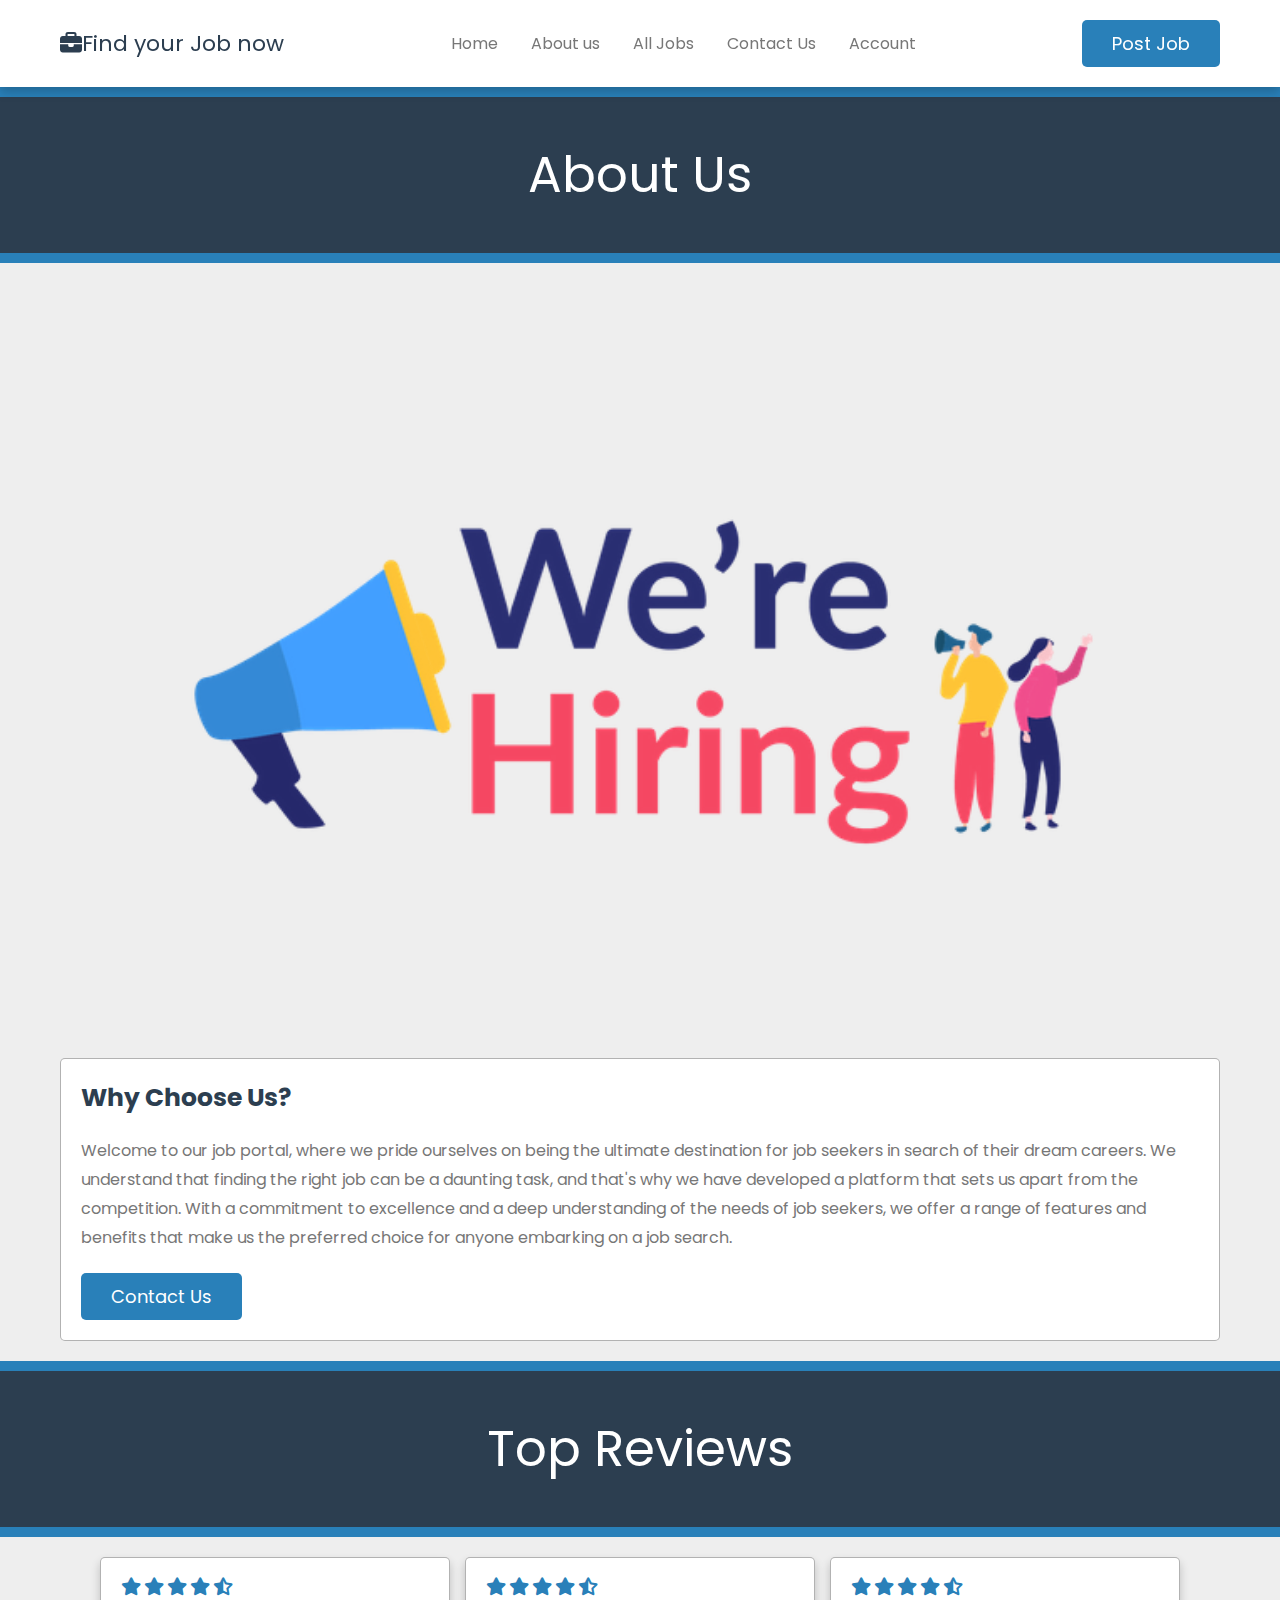
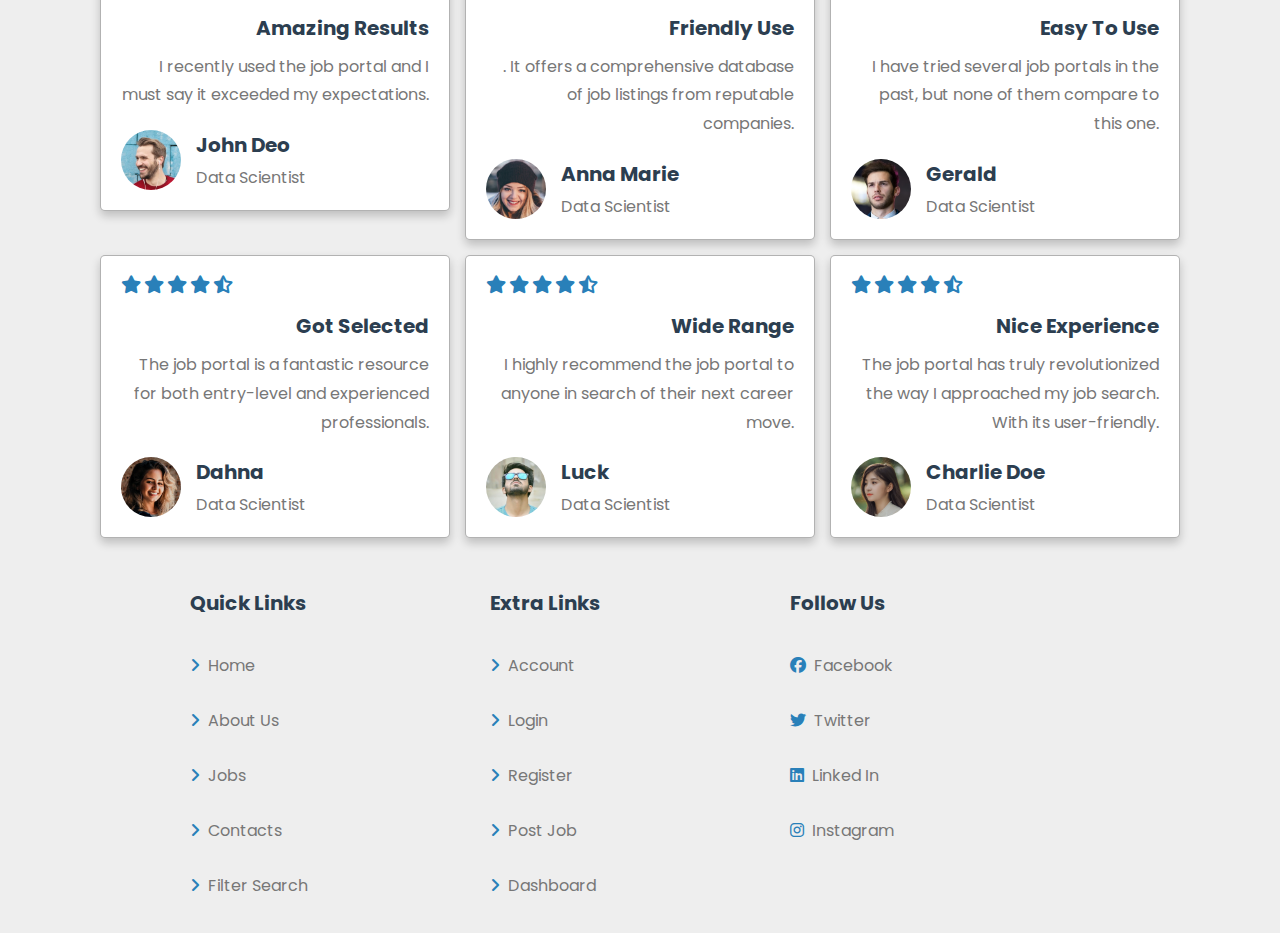
<file: about.html>
<!DOCTYPE html>
<html lang="en">
<head>
    <meta charset="UTF-8">
    <meta http-equiv="X-UA-Compatible" content="IE=edge">
    <meta name="viewport" content="width=device-width, initial-scale=1.0">
    <title>About</title>
    <link rel="stylesheet" href="https://cdnjs.cloudflare.com/ajax/libs/font-awesome/6.3.0/css/all.min.css">
    <link rel="stylesheet" href="style.css">
    <link rel="shortcut icon" href="favicon.ico" type="image/x-icon">
</head>
<body>
    
    <header class="header">
        
        <section class="flex">

            <div id="menu-btn" class="fas fa-bars-staggered"></div>
            <a href="index.html" class="logo"><i class="fas fa-briefcase"></i>Find your Job now</a>

        <nav class="navbar">
            <a href="index.html">Home</a>
            <a href="about.html">About us</a>
            <a href="jobs.html">All Jobs</a>
            <a href="contact.html">Contact Us</a>
            <a href="login.html">Account</a>
        </nav>

            <a href="#" class="btn" style="margin-top: 0;">Post Job</a>

        </section>
    </header>

    <div class="section-title">About Us</div>


    <section class="about">

        <img src="Img.png" alt="">
        <div class="box">
            <h3>Why Choose Us?</h3>
            <p>Welcome to our job portal, where we pride ourselves on being the ultimate destination for job seekers in search of their dream careers. We understand that finding the right job can be a daunting task, and that's why we have developed a platform that sets us apart from the competition. With a commitment to excellence and a deep understanding of the needs of job seekers, we offer a range of features and benefits that make us the preferred choice for anyone embarking on a job search.</p>
            <a href="contact.html" class="btn">Contact Us</a>
        </div>

    </section>


    <div class="section-title">Top Reviews</div>

    <section class="review">

        <div class="box-container">

            <div class="box">
                <div class="stars">
                    <i class="fas fa-star"></i>
                    <i class="fas fa-star"></i>
                    <i class="fas fa-star"></i>
                    <i class="fas fa-star"></i>
                    <i class="fas fa-star-half-alt"></i>
                </div>
                <h3 class="title">Amazing Results</h3>
                <p>I recently used the job portal and I must say it exceeded my expectations.</p>
                <div class="user">
                    <img src="pic-1.png" alt="">
                    <div>
                        <h3>John Deo</h3>
                    <span>Data Scientist</span>
                    </div>
                </div>
            </div>

            <div class="box">
                <div class="stars">
                    <i class="fas fa-star"></i>
                    <i class="fas fa-star"></i>
                    <i class="fas fa-star"></i>
                    <i class="fas fa-star"></i>
                    <i class="fas fa-star-half-alt"></i>
                </div>
                <h3 class="title">Friendly Use</h3>
                <p>. It offers a comprehensive database of job listings from reputable companies.  </p>
                <div class="user">
                    <img src="pic-2.png" alt="">
                    <div>
                        <h3>Anna Marie</h3>
                    <span>Data Scientist</span>
                    </div>
                </div>
            </div>

            <div class="box">
                <div class="stars">
                    <i class="fas fa-star"></i>
                    <i class="fas fa-star"></i>
                    <i class="fas fa-star"></i>
                    <i class="fas fa-star"></i>
                    <i class="fas fa-star-half-alt"></i>
                </div>
                <h3 class="title">Easy To Use</h3>
                <p>I have tried several job portals in the past, but none of them compare to this one.</p>
                <div class="user">
                    <img src="pic-3.png" alt="">
                    <div>
                        <h3>Gerald</h3>
                    <span>Data Scientist</span>
                    </div>
                </div>
            </div>

            <div class="box">
                <div class="stars">
                    <i class="fas fa-star"></i>
                    <i class="fas fa-star"></i>
                    <i class="fas fa-star"></i>
                    <i class="fas fa-star"></i>
                    <i class="fas fa-star-half-alt"></i>
                </div>
                <h3 class="title">Got Selected</h3>
                <p>The job portal is a fantastic resource for both entry-level and experienced professionals.</p>
                <div class="user">
                    <img src="pic-4.png" alt="">
                    <div>
                        <h3>Dahna</h3>
                    <span>Data Scientist</span>
                    </div>
                </div>
            </div>

            <div class="box">
                <div class="stars">
                    <i class="fas fa-star"></i>
                    <i class="fas fa-star"></i>
                    <i class="fas fa-star"></i>
                    <i class="fas fa-star"></i>
                    <i class="fas fa-star-half-alt"></i>
                </div>
                <h3 class="title">Wide Range</h3>
                <p>I highly recommend the job portal to anyone in search of their next career move. </p>
                <div class="user">
                    <img src="pic-5.png" alt="">
                    <div>
                        <h3>Luck</h3>
                    <span>Data Scientist</span>
                    </div>
                </div>
            </div>

            <div class="box">
                <div class="stars">
                    <i class="fas fa-star"></i>
                    <i class="fas fa-star"></i>
                    <i class="fas fa-star"></i>
                    <i class="fas fa-star"></i>
                    <i class="fas fa-star-half-alt"></i>
                </div>
                <h3 class="title">Nice experience</h3>
                <p>The job portal has truly revolutionized the way I approached my job search. With its user-friendly. </p>
                <div class="user">
                    <img src="pic-6.png" alt="">
                    <div>
                        <h3>Charlie Doe</h3>
                    <span>Data Scientist</span>
                    </div>
                </div>
            </div>

        </div>

    </section>










    <footer class="footer">
        <section class="grid">
            <div class="box">
                <h3>quick links</h3>
                <a href="home.html"><i class="fas fa-angle-right"></i>Home</a>
                <a href="about.html"><i class="fas fa-angle-right"></i>About Us</a>
                <a href="jobs.html"><i class="fas fa-angle-right"></i>Jobs</a>
                <a href="contact.html"><i class="fas fa-angle-right"></i>Contacts</a>
                <a href="#"><i class="fas fa-angle-right"></i>Filter Search</a>
            </div>

            <div class="box">
                <h3>extra links</h3>
                <a href="#"><i class="fas fa-angle-right"></i>Account</a>
                <a href="login.html"><i class="fas fa-angle-right"></i>Login</a>
                <a href="register.html"><i class="fas fa-angle-right"></i>Register</a>
                <a href="#"><i class="fas fa-angle-right"></i>Post Job</a>
                <a href="#"><i class="fas fa-angle-right"></i>Dashboard</a>
            </div>

            <div class="box">
                <h3>Follow Us</h3>
                <a href="#"><i class="fab fa-facebook"></i>Facebook</a>
                <a href="#"><i class="fab fa-twitter"></i>Twitter</a>
                <a href="#"><i class="fab fa-linkedin"></i>Linked In</a>
                <a href="#"><i class="fab fa-instagram"></i>Instagram</a>
            </div>

        </section>

    </footer>













    <script src="script.js"></script>

</body>
</html>
</file>
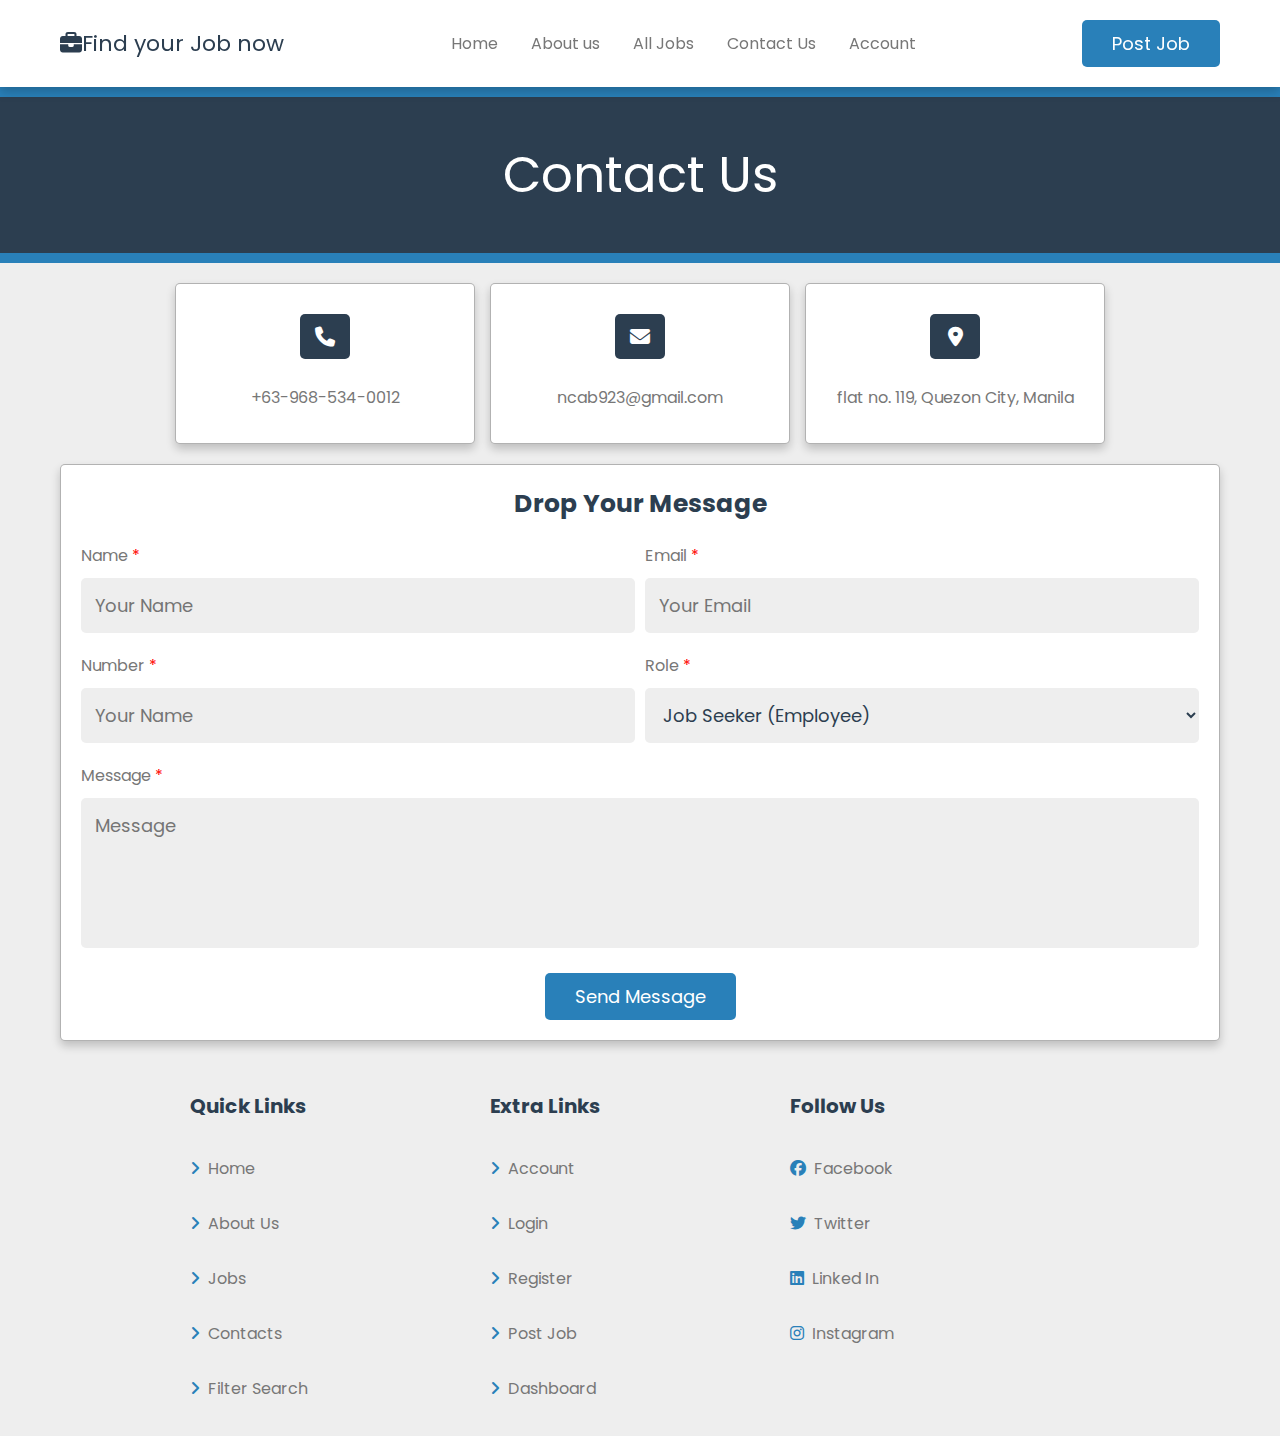
<file: contact.html>
<!DOCTYPE html>
<html lang="en">
<head>
    <meta charset="UTF-8">
    <meta http-equiv="X-UA-Compatible" content="IE=edge">
    <meta name="viewport" content="width=device-width, initial-scale=1.0">
    <title>Contacts</title>
    <link rel="stylesheet" href="https://cdnjs.cloudflare.com/ajax/libs/font-awesome/6.3.0/css/all.min.css">
    <link rel="stylesheet" href="style.css">
    <link rel="shortcut icon" href="favicon.ico" type="image/x-icon">
</head>
<body>
    
    <header class="header">
        
        <section class="flex">

            <div id="menu-btn" class="fas fa-bars-staggered"></div>
            <a href="index.html" class="logo"><i class="fas fa-briefcase"></i>Find your Job now</a>

        <nav class="navbar">
            <a href="index.html">Home</a>
            <a href="about.html">About us</a>
            <a href="jobs.html">All Jobs</a>
            <a href="contact.html">Contact Us</a>
            <a href="login.html">Account</a>
        </nav>

            <a href="#" class="btn" style="margin-top: 0;">Post Job</a>

        </section>
    </header>



    <div class="section-title">Contact Us</div>

    <section class="contact">

        <div class="box-container">

            <div class="box">
                <i class="fas fa-phone"></i>
                <a href="+639675525444">+63-968-534-0012</a>
            </div>

            <div class="box">
                <i class="fas fa-envelope"></i>
                <a href="mailto:ncab923@gmail.com">ncab923@gmail.com</a>
            </div>            

            <div class="box">
                <i class="fas fa-map-marker-alt"></i>
                <a href="#">flat no. 119, Quezon City, Manila</a>
            </div>

        </div>

        <form action="" method="post">
            <h3>Drop your Message</h3>
            <div class="flex">
                <div class="box">
                    <p>Name <span>*</span></p>
                    <input type="text" name="name" required maxlength="50" placeholder="Your Name" class="input">
                </div>
                <div class="box">
                    <p>Email <span>*</span></p>
                    <input type="text" name="name" required maxlength="50" placeholder="Your Email" class="input">
                </div>
                <div class="box">
                    <p>Number <span>*</span></p>
                    <input type="text" name="name" required min="0" max="999999" maxlength="60" placeholder="Your Name" class="input">
                </div>
                <div class="box">
                    <p>Role <span>*</span></p>
                    <select name="role" required class="input">
                        <option value="employee">Job Seeker (Employee)</option>
                        <option value="employer">Job Seeker (Employer)</option>
                    </select>
                </div>
            </div>
            <p>Message <span>*</span></p>
            <textarea name="message" class="input" required maxlength="1000" placeholder="Message" cols="30" rows="10"></textarea>
            <input type="submit" value="send message" name="send" class="btn">
        </form>

    </section>






















    <footer class="footer">
        <section class="grid">
            <div class="box">
                <h3>quick links</h3>
                <a href="index.html"><i class="fas fa-angle-right"></i>Home</a>
                <a href="about.html"><i class="fas fa-angle-right"></i>About Us</a>
                <a href="jobs.html"><i class="fas fa-angle-right"></i>Jobs</a>
                <a href="contact.html"><i class="fas fa-angle-right"></i>Contacts</a>
                <a href="#"><i class="fas fa-angle-right"></i>Filter Search</a>
            </div>

            <div class="box">
                <h3>extra links</h3>
                <a href="#"><i class="fas fa-angle-right"></i>Account</a>
                <a href="login.html"><i class="fas fa-angle-right"></i>Login</a>
                <a href="register.html"><i class="fas fa-angle-right"></i>Register</a>
                <a href="#"><i class="fas fa-angle-right"></i>Post Job</a>
                <a href="#"><i class="fas fa-angle-right"></i>Dashboard</a>
            </div>

            <div class="box">
                <h3>Follow Us</h3>
                <a href="#"><i class="fab fa-facebook"></i>Facebook</a>
                <a href="#"><i class="fab fa-twitter"></i>Twitter</a>
                <a href="#"><i class="fab fa-linkedin"></i>Linked In</a>
                <a href="#"><i class="fab fa-instagram"></i>Instagram</a>
            </div>

        </section>

    </footer>













    <script src="script.js"></script>

</body>
</html>
</file>
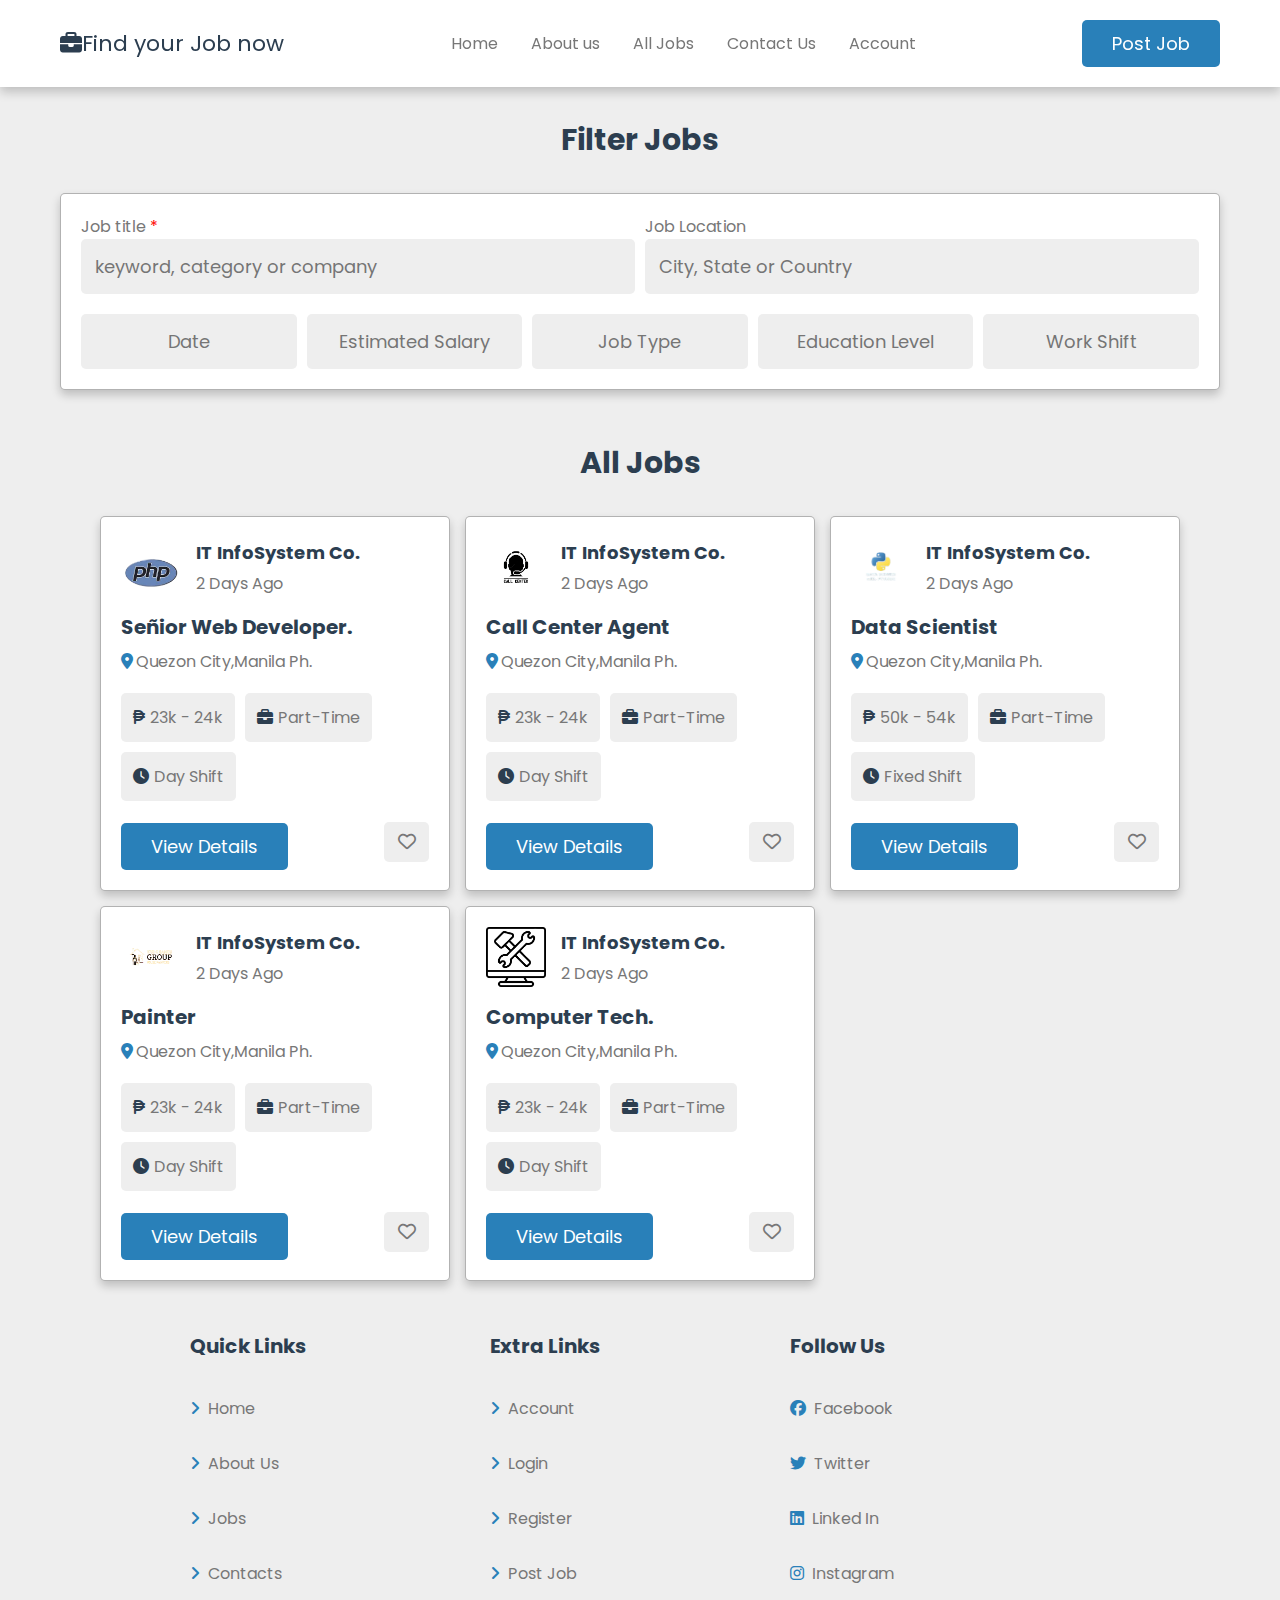
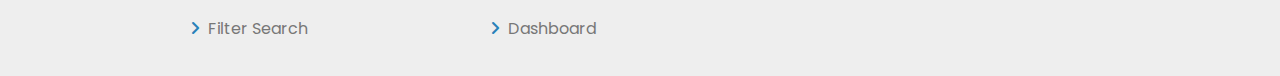
<file: jobs.html>
<!DOCTYPE html>
<html lang="en">
<head>
    <meta charset="UTF-8">
    <meta http-equiv="X-UA-Compatible" content="IE=edge">
    <meta name="viewport" content="width=device-width, initial-scale=1.0">
    <title>View Available Jobs</title>
    <link rel="stylesheet" href="https://cdnjs.cloudflare.com/ajax/libs/font-awesome/6.3.0/css/all.min.css">
    <link rel="stylesheet" href="style.css">
    <link rel="shortcut icon" href="favicon.ico" type="image/x-icon">
</head>
<body>
    
    <header class="header">
        
        <section class="flex">

            <div id="menu-btn" class="fas fa-bars-staggered"></div>
            <a href="index.html" class="logo"><i class="fas fa-briefcase"></i>Find your Job now</a>

        <nav class="navbar">
            <a href="index.html">Home</a>
            <a href="about.html">About us</a>
            <a href="jobs.html">All Jobs</a>
            <a href="contact.html">Contact Us</a>
            <a href="login.html">Account</a>
        </nav>

            <a href="#" class="btn" style="margin-top: 0;">Post Job</a>

        </section>
    </header>


    <section class="job-filter">

        <h1 class="heading">Filter Jobs</h1>

        <form action="" method="post">
            <div class="flex">
                <div class="box">
                    <p>Job title <span>*</span></p>
                    <input type="text" name="title" placeholder="keyword, category or company" required maxlength="50" class="input">
                </div>
                <div class="box">
                    <p>Job Location</p>
                    <input type="text" name="location" placeholder="City, State or Country" required maxlength="50" class="input">
                </div>
            </div>
            <div class="dropdown-container">
                <div class="dropdown">
                    <input type="text" readonly name="date" placeholder="Date" maxlength="20" class="output">
                    <div class="lists">
                        <p class="items">Today</p>
                        <p class="items">2 Days Ago</p>
                        <p class="items">5 Days Ago</p>
                        <p class="items">8 Days Ago</p>
                        <p class="items">15 Days Ago</p>
                    </div>
                </div>
                <div class="dropdown">
                    <input type="text" readonly name="date" placeholder="Estimated Salary"  maxlength="20" class="output">
                    <div class="lists">
                        <p class="items">1k or less</p>
                        <p class="items">1k - 5k</p>
                        <p class="items">5k -10k</p>
                        <p class="items">10k - 20k</p>
                        <p class="items">20k - 30k</p>
                        <p class="items">30k - 40k</p>
                        <p class="items">50k - 60k</p>
                    </div>
                </div>
                <div class="dropdown">
                    <input type="text" readonly name="date" placeholder="Job Type" maxlength="20" class="output">
                    <div class="lists">
                        <p class="items">Full-time</p>
                        <p class="items">Part-time</p>
                        <p class="items">Intership</p>
                        <p class="items">Contract</p>
                        <p class="items">Temporary</p>
                        <p class="items">Fresher</p>
                    </div>
                </div>
                <div class="dropdown">
                    <input type="text" readonly name="date" placeholder="Education Level"  maxlength="20" class="output">
                    <div class="lists">
                        <p class="items">10th pass</p>
                        <p class="items">12th pass</p>
                        <p class="items">Bachelor's Degree</p>
                        <p class="items">Master's Degree</p>
                        <p class="items">Diploma</p>
                    </div>
                </div>
                <div class="dropdown">
                    <input type="text" readonly name="date" placeholder="Work Shift" maxlength="20" class="output">
                    <div class="lists">
                        <p class="items">Day Shift</p>
                        <p class="items">Night Shift</p>
                        <p class="items">Flexible Shift</p>
                        <p class="items">Fixed Shift</p>
                    </div>
                </div>
            </div>
        </form>

    </section>




    <section class="jobs-container">

        <h1 class="heading">All Jobs</h1>

        <div class="box-container">

            <div class="box">
                <div class="company">
                    <img src="Php.png" alt="">
                    <div>
                        <h3>IT InfoSystem Co.</h3>
                        <p>2 Days Ago</p>
                    </div>
                </div>
                <h3 class="job-title">Señior Web Developer.</h3>
                <p class="location"><i class="fas fa-map-marker-alt"></i><span>Quezon City,Manila Ph.</span></p>
                <div class="tags">
                    <p><i class="fas fa-peso-sign"></i><span>23k - 24k</span></p>
                    <p><i class="fas fa-briefcase"></i><span>Part-Time</span></p>
                    <p><i class="fas fa-clock"></i><span>Day Shift</span></p>
                </div>
                <div class="flex-btn">
                    <a href="view_job.html" class="btn">View Details</a>
                    <button type="submit" class="far fa-heart"></button>
                </div>
            </div>

            <div class="box">
                <div class="company">
                    <img src="icon-2.png" alt="">
                    <div>
                        <h3>IT InfoSystem Co.</h3>
                        <p>2 Days Ago</p>
                    </div>
                </div>
                <h3 class="job-title">Call Center Agent</h3>
                <p class="location"><i class="fas fa-map-marker-alt"></i><span>Quezon City,Manila Ph.</span></p>
                <div class="tags">
                    <p><i class="fas fa-peso-sign"></i><span>23k - 24k</span></p>
                    <p><i class="fas fa-briefcase"></i><span>Part-Time</span></p>
                    <p><i class="fas fa-clock"></i><span>Day Shift</span></p>
                </div>
                <div class="flex-btn">
                    <a href="view_job.html" class="btn">View Details</a>
                    <button type="submit" class="far fa-heart"></button>
                </div>
            </div>

            <div class="box">
                <div class="company">
                    <img src="icon-3.png" alt="">
                    <div>
                        <h3>IT InfoSystem Co.</h3>
                        <p>2 Days Ago</p>
                    </div>
                </div>
                <h3 class="job-title">Data Scientist</h3>
                <p class="location"><i class="fas fa-map-marker-alt"></i><span>Quezon City,Manila Ph.</span></p>
                <div class="tags">
                    <p><i class="fas fa-peso-sign"></i><span>50k - 54k</span></p>
                    <p><i class="fas fa-briefcase"></i><span>Part-Time</span></p>
                    <p><i class="fas fa-clock"></i><span>Fixed Shift</span></p>
                </div>
                <div class="flex-btn">
                    <a href="view_job.html" class="btn">View Details</a>
                    <button type="submit" class="far fa-heart"></button>
                </div>
            </div>

            <div class="box">
                <div class="company">
                    <img src="icon-4.png" alt="">
                    <div>
                        <h3>IT InfoSystem Co.</h3>
                        <p>2 Days Ago</p>
                    </div>
                </div>
                <h3 class="job-title">Painter</h3>
                <p class="location"><i class="fas fa-map-marker-alt"></i><span>Quezon City,Manila Ph.</span></p>
                <div class="tags">
                    <p><i class="fas fa-peso-sign"></i><span>23k - 24k</span></p>
                    <p><i class="fas fa-briefcase"></i><span>Part-Time</span></p>
                    <p><i class="fas fa-clock"></i><span>Day Shift</span></p>
                </div>
                <div class="flex-btn">
                    <a href="view_job.html" class="btn">View Details</a>
                    <button type="submit" class="far fa-heart"></button>
                </div>
            </div>

            <div class="box">
                <div class="company">
                    <img src="icon-5.png" alt="">
                    <div>
                        <h3>IT InfoSystem Co.</h3>
                        <p>2 Days Ago</p>
                    </div>
                </div>
                <h3 class="job-title">Computer Tech.</h3>
                <p class="location"><i class="fas fa-map-marker-alt"></i><span>Quezon City,Manila Ph.</span></p>
                <div class="tags">
                    <p><i class="fas fa-peso-sign"></i><span>23k - 24k</span></p>
                    <p><i class="fas fa-briefcase"></i><span>Part-Time</span></p>
                    <p><i class="fas fa-clock"></i><span>Day Shift</span></p>
                </div>
                <div class="flex-btn">
                    <a href="view_job.html" class="btn">View Details</a>
                    <button type="submit" class="far fa-heart"></button>
                </div>
            </div>

        </div>

    </section>


















    <footer class="footer">
        <section class="grid">
            <div class="box">
                <h3>quick links</h3>
                <a href="index.html"><i class="fas fa-angle-right"></i>Home</a>
                <a href="about.html"><i class="fas fa-angle-right"></i>About Us</a>
                <a href="jobs.html"><i class="fas fa-angle-right"></i>Jobs</a>
                <a href="contact.html"><i class="fas fa-angle-right"></i>Contacts</a>
                <a href="#"><i class="fas fa-angle-right"></i>Filter Search</a>
            </div>

            <div class="box">
                <h3>extra links</h3>
                <a href="#"><i class="fas fa-angle-right"></i>Account</a>
                <a href="login.html"><i class="fas fa-angle-right"></i>Login</a>
                <a href="register.html"><i class="fas fa-angle-right"></i>Register</a>
                <a href="#"><i class="fas fa-angle-right"></i>Post Job</a>
                <a href="#"><i class="fas fa-angle-right"></i>Dashboard</a>
            </div>

            <div class="box">
                <h3>Follow Us</h3>
                <a href="#"><i class="fab fa-facebook"></i>Facebook</a>
                <a href="#"><i class="fab fa-twitter"></i>Twitter</a>
                <a href="#"><i class="fab fa-linkedin"></i>Linked In</a>
                <a href="#"><i class="fab fa-instagram"></i>Instagram</a>
            </div>

        </section>

    </footer>













    <script src="script.js"></script>

    <script>

        let dropdown_items = document.querySelectorAll('.job-filter form .dropdown-container .dropdown .lists .items'); 

        dropdown_items.forEach(items=>{
            items.onclick = () => {
                items_parent = items.parentElement.parentElement;
                let output = items_parent.querySelector('.output')
                output.value = items.innerText;
            }
        });

    </script>


</body>
</html>
</file>
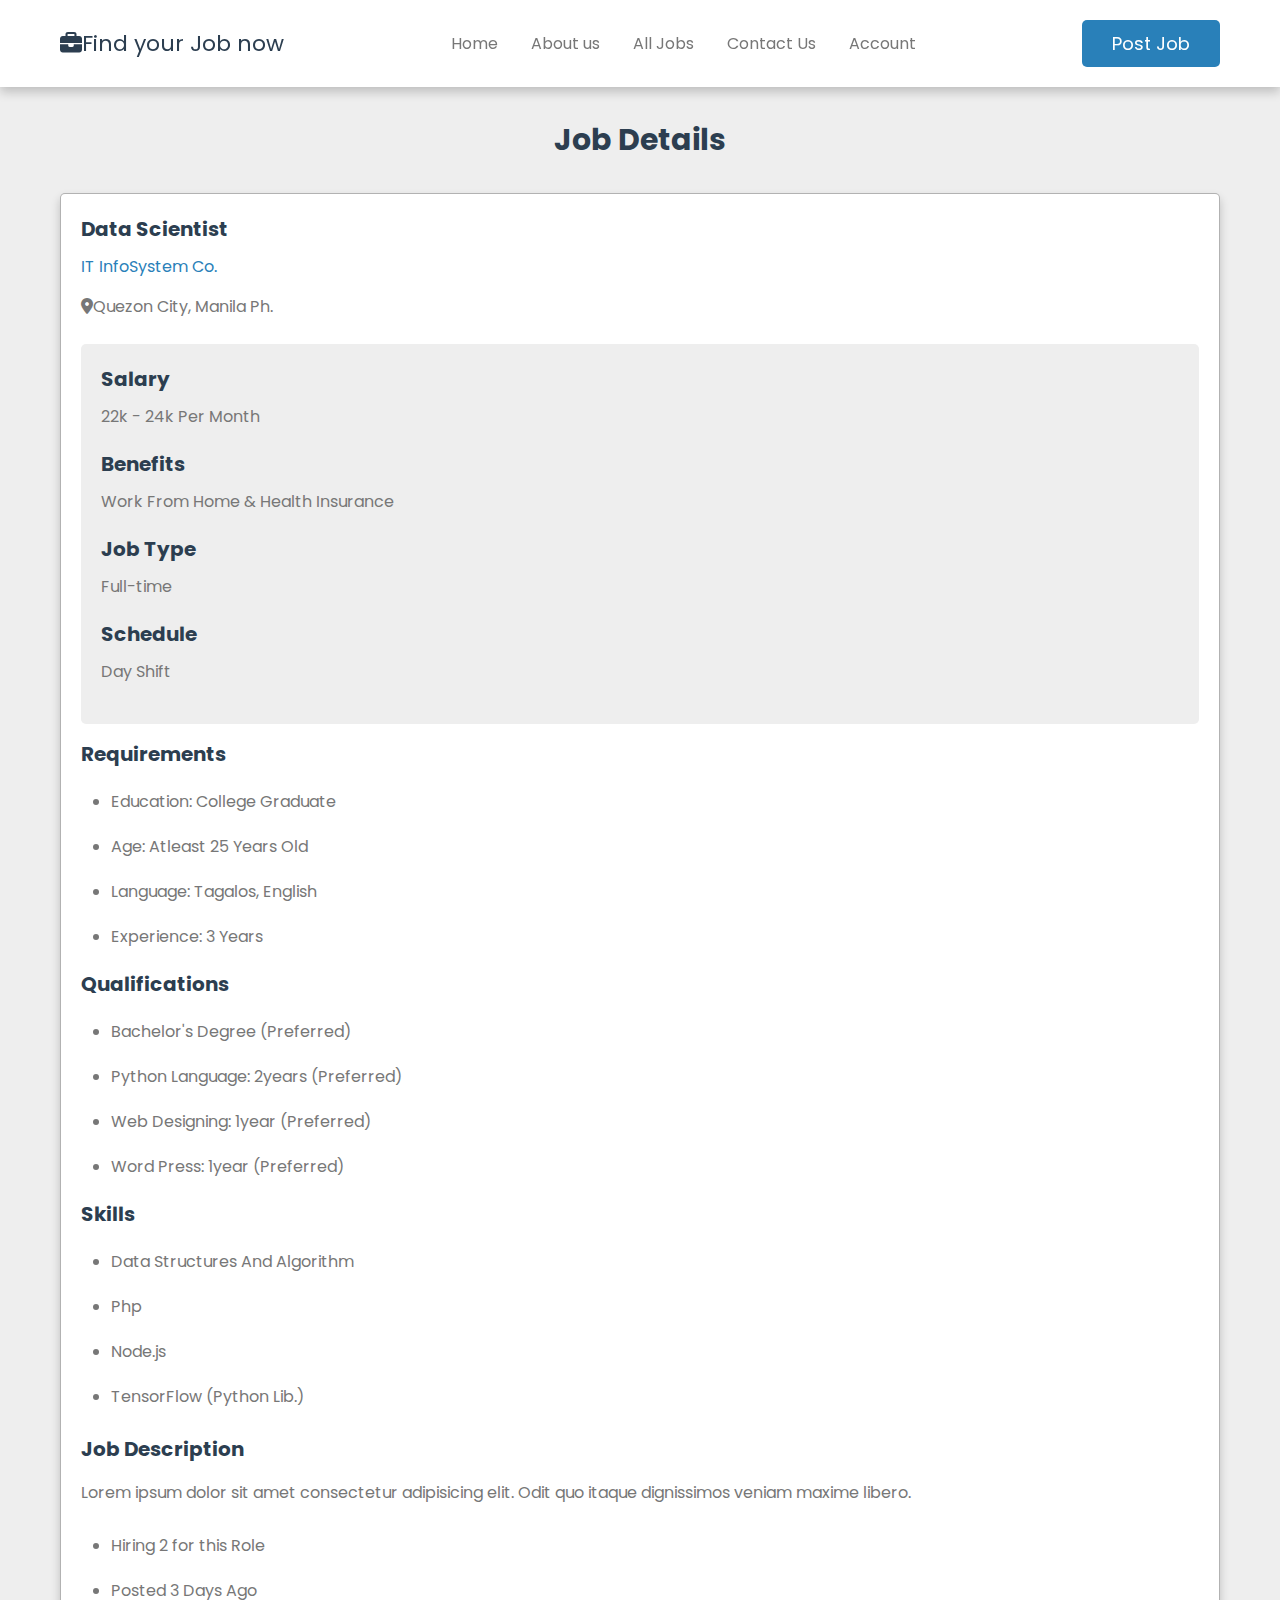
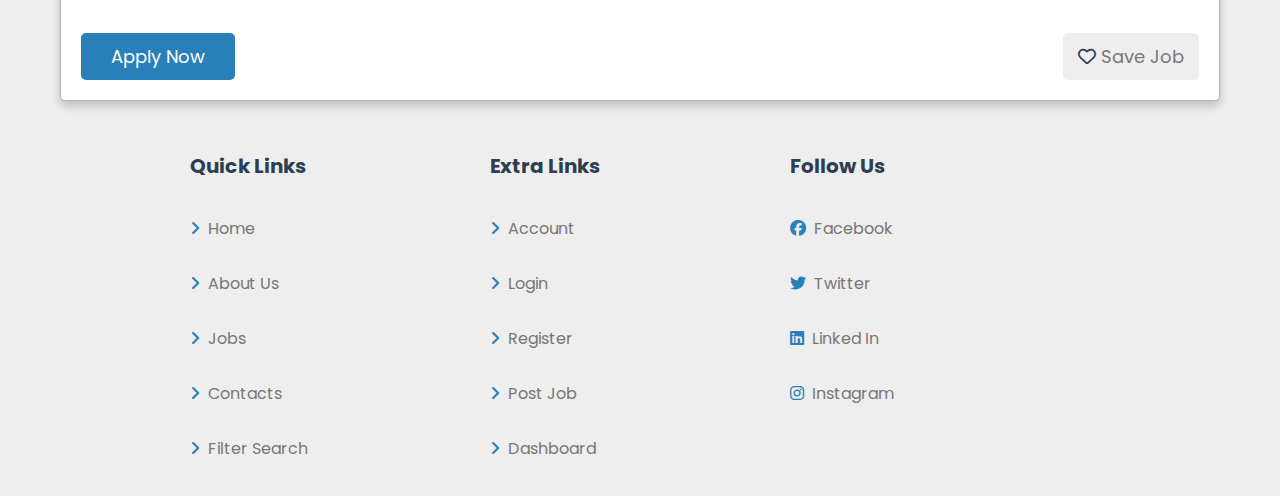
<file: view_job.html>
<!DOCTYPE html>
<html lang="en">
<head>
    <meta charset="UTF-8">
    <meta http-equiv="X-UA-Compatible" content="IE=edge">
    <meta name="viewport" content="width=device-width, initial-scale=1.0">
    <title>Jobs</title>
    <link rel="stylesheet" href="https://cdnjs.cloudflare.com/ajax/libs/font-awesome/6.3.0/css/all.min.css">
    <link rel="stylesheet" href="style.css">
    <link rel="shortcut icon" href="favicon.ico" type="image/x-icon">
</head>
<body>
    
    <header class="header">
        
        <section class="flex">

            <div id="menu-btn" class="fas fa-bars-staggered"></div>
            <a href="index.html" class="logo"><i class="fas fa-briefcase"></i>Find your Job now</a>

        <nav class="navbar">
            <a href="index.html">Home</a>
            <a href="about.html">About us</a>
            <a href="jobs.html">All Jobs</a>
            <a href="contact.html">Contact Us</a>
            <a href="login.html">Account</a>
        </nav>

            <a href="#" class="btn" style="margin-top: 0;">Post Job</a>

        </section>
    </header>


    <section class="job-details">

        <h1 class="heading">Job Details</h1>

        <div class="details">
            <div class="job-info">
                <h3>Data Scientist</h3>
                <a href="view_company.html">IT InfoSystem Co.</a>
                <p><i class="fas fa-map-marker-alt"></i>Quezon City, Manila Ph.</p>
            </div>
            <div class="basic-details">
                <h3>Salary</h3>
                <p>22k - 24k Per Month</p>
                <h3>Benefits</h3>
                <p>Work From Home & Health Insurance</p>
                <h3>Job Type</h3>
                <p>Full-time</p>
                <h3>Schedule</h3>
                <p>Day Shift</p>
            </div>
            <ul>
                <h3>Requirements</h3>
                <li>Education: <span>College Graduate</span></li>
                <li>Age: <span>Atleast 25 Years Old</span></li>
                <li>Language: <span>Tagalos, English</span></li>
                <li>Experience: <span></span>3 Years</li>
            </ul>
            <ul>
                <h3>Qualifications</h3>
                <li>Bachelor's Degree (Preferred)</li>
                <li>Python Language: 2years (Preferred)</li>
                <li>Web Designing: 1year (Preferred)</li>
                <li>Word Press: 1year (Preferred)</li>
            </ul>
            <ul>
                <h3>Skills</h3>
                <li>Data Structures And Algorithm</li>
                <li>Php</li>
                <li>Node.js</li>
                <li>TensorFlow (Python Lib.)</li>
            </ul>
            <div class="description">
                <h3>Job description</h3>
                <p>Lorem ipsum dolor sit amet consectetur adipisicing elit. Odit quo itaque dignissimos veniam maxime libero.</p>
                <ul>
                    <li>Hiring 2 for this Role</li>
                    <li>Posted 3 Days Ago</li>
                </ul>
            </div>
            <form action="" method="post" class="flex-btn">
                <input type="submit" value="Apply Now" name="apply" class="btn">
                <button type="submit" class="save"><i class="far fa-heart"></i><span>Save Job</span></button>
            </form>

            

        </div>


    </section>












    <footer class="footer">
        <section class="grid">
            <div class="box">
                <h3>quick links</h3>
                <a href="index.html"><i class="fas fa-angle-right"></i>Home</a>
                <a href="about.html"><i class="fas fa-angle-right"></i>About Us</a>
                <a href="jobs.html"><i class="fas fa-angle-right"></i>Jobs</a>
                <a href="contact.html"><i class="fas fa-angle-right"></i>Contacts</a>
                <a href="#"><i class="fas fa-angle-right"></i>Filter Search</a>
            </div>

            <div class="box">
                <h3>extra links</h3>
                <a href="#"><i class="fas fa-angle-right"></i>Account</a>
                <a href="login.html"><i class="fas fa-angle-right"></i>Login</a>
                <a href="register.html"><i class="fas fa-angle-right"></i>Register</a>
                <a href="#"><i class="fas fa-angle-right"></i>Post Job</a>
                <a href="#"><i class="fas fa-angle-right"></i>Dashboard</a>
            </div>

            <div class="box">
                <h3>Follow Us</h3>
                <a href="#"><i class="fab fa-facebook"></i>Facebook</a>
                <a href="#"><i class="fab fa-twitter"></i>Twitter</a>
                <a href="#"><i class="fab fa-linkedin"></i>Linked In</a>
                <a href="#"><i class="fab fa-instagram"></i>Instagram</a>
            </div>

        </section>

    </footer>













    <script src="script.js"></script>

</body>
</html>
</file>
<file: style.css>
@import url('https://fonts.googleapis.com/css2?family=Bangers&family=Nunito:ital,wght@0,200;0,300;0,400;1,500;1,600&family=Poppins:wght@300;400;500;600&display=swap');

:root{
    --main-color: #2980b9;
    --red: red;
    --light-color: #777;
    --light-bg: #eee;
    --black: #2c3e50;
    --white: #fff;
    --box-shadow: 0 .5rem 1rem rgba(0,0,0,0.2);
    --border: .1rem solid rgba(0,0,0,0.3);
}

*{
    font-family: 'Poppins', sans-serif;
    padding: 0;
    margin: 0;
    box-sizing: border-box;
    text-decoration: none;
    outline: none; border: none;
}

*::selection{
    background-color: var(--main-color);
    color: var(--white);
}

::-webkit-scrollbar{
    width: 1rem;
    height: .5rem;
}

::-webkit-scrollbar-track{
    background-color: transparent;
}

::-webkit-scrollbar-thumb{
    background-color: var(--main-color);
}

html{
    font-size: 62.5%;
    overflow-x: hidden;
    scroll-padding-top: 7rem;
    scroll-behavior: smooth;
}

body{
    background-color: var(--light-bg);
}

section{
    padding: 2rem;
    margin: 0 auto;
    max-width: 1200px;
}

.heading{
    text-align: center;
    margin-bottom: 2rem;
    font-size: 3rem;
    color: var(--black);
    text-transform: capitalize;
    padding: 1rem 0;
}

.section-title{
    border-top: 1rem solid var(--main-color);
    border-bottom: 1rem solid var(--main-color);
    background-color: var(--black);
    color: var(--white);
    text-align: center;
    padding: 4rem 2rem;
    font-size: 5rem;
    text-transform: capitalize;
}

.btn{
    display: inline-block;
    margin-top: 1rem;
    padding: 1rem 3rem;
    cursor: pointer;
    font-size: 1.8rem;
    color: var(--white);
    background-color: var(--main-color);
    border-radius: .5rem;
    text-transform: capitalize;
    text-align: center;
}

.btn:hover{
    background: var(--black);
}

.flex-btn{
    display: flex;
    align-items: center;
    justify-content: space-between;
    column-gap: 1rem;
    flex-wrap: wrap;
}

.header{
    position: sticky;
    top: 0; left: 0; right: 0;
    background-color: var(--white);
    box-shadow: var(--box-shadow);
    z-index: 1000;
}

.header .flex{
    position: relative;
    display: flex;
    align-items: center;
    justify-content: space-between;
}

#menu-btn{
    font-size: 2.7rem;
    color: var(--black);
    cursor: pointer;
    display: none;
}

.header .flex .logo{
    font-size: 2.2rem;
    color: var(--black);
}

.header .flex .logo .i{
    margin-right: .5rem;
    color: var(--light-color);
}

.header .flex .navbar a{
    display: inline-block;
    padding: 1rem 1.5rem;
    font-size: 1.6rem;
    color: var(--light-color);
    border-radius: .5rem;
}

.header .flex .navbar a:hover{
    background-color: var(--main-color);
    color: var(--white);
}

.footer .grid{
    display: grid;
    grid-template-columns: repeat(auto-fit, 30rem);
    gap: 1.5 rem;
    justify-content: center;
    align-items: flex-start;
}

.footer .grid .box h3{
    font-size: 2rem;
    color: var(--black);
    margin: 1rem 0;
    padding-bottom: 1rem;
    text-transform: capitalize;
}

.footer .grid .box a{
    display: block;
    padding: 1.5rem 0;
    font-size: 1.6rem;
    color: var(--light-color);
}

.footer .grid .box a i{
    color: var(--main-color);
    margin-right: .8rem;
    transition: .2s linear;
}

.footer .grid .box a:hover i{
    margin-right: 2rem;
}

.home-container{
    background: url('..images/home-bg.jpg'), rgba(0,0,0,.7) no-repeat;
    background-size: cover;
    background-position: center;
    background-attachment: fixed;
    background-blend-mode: color;
}

.home-container .home{
    min-height: 80vh;
    display: flex;
    align-items: center;
    justify-content: center;
}

.home-container .home form{
    background-color: var(--white);
    width: 50rem;
    border-radius: .5rem;
    padding: 2rem;
    text-align: center;
}

.home-container .home form h3{
    font-size: 2.5rem;
    color: var(--black);
    margin-bottom: 1rem;
    text-transform: capitalize;
}

.home-container .home form p{
    text-align: left;
    font-size: 1.6rem;
    color: var(--light-color);
    padding-top: 1rem;
}

.home-container .home form p span{
    color: red;
}

.home-container .home form .input{
    width: 100%;
    border-radius: .5rem;
    margin: 1rem 0;
    background-color: var(--light-bg);
    padding: 1.4rem;
    font-size: 1.8rem;
    color: var(--black);
}

.category .box-container{
    display: grid;
    grid-template-columns: repeat(auto-fit, 25rem);
    justify-content: center;
    align-items: flex-start;
    gap: 1.5rem;
}

.category .box-container .box{
    border-radius: .5rem;
    box-shadow: var(--box-shadow);
    border: var(--border);
    padding: 2rem;
    background: var(--white);
    display: flex;
    align-items: center;
    gap: 2rem;
}

.category .box-container .box i{
    height: 4.5rem;
    width: 5rem;
    line-height: 4.5rem;
    font-size: 1.8rem;
    color: var(--black);
    border-radius: .5rem;
    background-color: var(--light-bg);
    text-align: center;
}

.category .box-container .box h3{
    font-size: 1.8rem;
    text-transform: capitalize;
    color: var(--black);
    padding-bottom: .5rem;
}

.category .box-container .box span{
    color: var(--light-color);
    font-size: 1.6rem;
}


.category .box-container .box:hover{
    background-color: var(--black);
}

.category .box-container .box:hover h3{
    color: var(--white);
}


.category .box-container .box:hover span{
    color: var(--white);
}

.category .box-container .box:hover i{
    color: var(--black);
    background-color: var(--white);
}

.jobs-container .box-container{
    display: grid;
    grid-template-columns: repeat(auto-fit, 35rem);
    gap: 1.5rem;
    align-items: flex-start;
    justify-content: center;
}

.jobs-container .box-container .box{
    background-color: var(--white);
    border-radius: .5rem;
    border: var(--border);
    padding: 2rem;
    box-shadow: var(--box-shadow);
    overflow-x: hidden;
}

.jobs-container .box-container .box .company{
    display: flex;
    align-items: center;
    gap: 1.5rem;
    margin-bottom: 1.5rem;
}

.jobs-container .box-container .box .company img{
    height: 6rem;
    width: 6rem;
    object-fit: contain;
}

.jobs-container .box-container .box .company h3{
    font-size: 1.8rem;
    color: var(--black);
    text-overflow: ellipsis;
    overflow-x: hidden;
    text-transform: capitalize;
    padding-bottom: .5rem;
}

.jobs-container .box-container .box .company p{
    color: var(--light-color);
    font-size: 1.6rem;
}

.jobs-container .box-container .box .job-title{
    font-size: 2rem;
    color:  var(--black);
    text-transform: capitalize;
    overflow-x: hidden;
    text-overflow: ellipsis;
}

.jobs-container .box-container .box .location{
    padding: .7rem 0;
    font-size: 1.6rem;
    color: var(--light-color);
}

.jobs-container .box-container .box .location i{
    margin-right: .3rem;
    color: var(--main-color);
}

.jobs-container .box-container .box .tags{
    display: flex;
    flex-wrap: wrap;
    gap: 1rem;
    margin: 1.2rem 0;
}

.jobs-container .box-container .box .tags p{
    padding: 1.2rem;
    border-radius: .5rem;
    background-color: var(--light-bg);
    font-size: 1.6rem;
    color: var(--light-color);
}

.jobs-container .box-container .box p i{
    margin-right: .5rem;
    color: var(--black);
}

.jobs-container .box-container .box .fa-heart{
    background-color: var(--light-bg);
    border-radius: .5rem;
    color: var(--light-color);
    font-size: 1.8rem;
    cursor: pointer;
    height: 4rem;
    width: 4.5rem;
    line-height: 4rem;
}

.jobs-container .box-container .box .fa-heart:hover{
    background-color: var(--black);
    color: var(--white);
}

.about img{
    width: 100%;
    margin-bottom: 1.5rem;
}

.about .box{
    background-color: var(--white);
    border-radius: .5rem;
    border: var(--border);
    padding: 2rem;
    box-sizing: var(--box-shadow);
}

.about .box h3{
    font-size: 2.5rem;
    color: var(--black);
    margin-bottom: 1rem;
    text-transform: capitalize;
}

.about .box p{
    padding: 1rem 0;
    line-height: 1.8;
    color: var(--light-color);
    font-size: 1.6rem;
}

.review .box-container{
    display: grid;
    grid-template-columns: repeat(auto-fit, 35rem);
    gap: 1.5rem;
    align-items: flex-start;
    justify-content: center;
}

.review .box-container .box{
    background-color: var(--white);
    box-shadow: var(--box-shadow);
    border: var(--border);
    border-radius: .5rem;
    padding: 2rem;
}

.review .box-container .box .stars{
    margin-bottom: 1.5rem;
}

.review .box-container .box .stars i{
    color: var(--main-color);
    font-size: 1.8rem;
}

.review .box-container .box .title{
    text-transform: capitalize;
    font-size: 2rem;
    color: var(--black);
    text-align: right;
}

.review .box-container .box p{
    text-align: right;
    font-size: 1.6rem;
    color: var(--light-color);
    padding: 1rem 0;
    line-height: 1.8;
}

.review .box-container .box .user{
    display: flex;
    gap: 1.5rem;
    margin-top: 1rem;
    align-items: center;
}

.review .box-container .box .user img{
    height: 6rem;
    width: 6rem;
    border-radius: 50%;
    object-fit: cover;
}

.review .box-container .box .user h3{
    font-size: 2rem;
    color: var(--black);
    margin-bottom: .5rem;
    text-transform: capitalize;
}

.review .box-container .box .user span{
    color: var(--light-color);
    font-size: 1.6rem;
}

.job-filter form{
    background-color: var(--white);
    box-shadow: var(--box-shadow);
    border: var(--border);
    border-radius: .5rem;
    padding: 2rem;
}

.job-filter form .flex{
    display: flex;
    flex-wrap: wrap;
    column-gap: 1rem;
}

.job-filter form .flex .box{
    flex: 1 1 40rem;
}

.job-filter form .flex .box p{
    font-size: 1.6rem;
    color: var(--light-color);
}

.job-filter form .flex p span{
    color: var(--red);
}

.job-filter form .flex .box .input{
    width: 100%;
    border-radius: .5rem;
    padding: 1.4rem;
    color: var(--black);
    margin-top: 1rem 0;
    background-color: var(--light-bg);
    font-size: 1.8rem;
}

.job-filter form .dropdown-container{
    margin-top:  2rem;
    display: flex;
    flex-wrap: wrap;
    gap: 1rem;
}

.job-filter form .dropdown-container .dropdown{
    flex: 1 1 20rem;
    position: relative;
}

.job-filter form .dropdown-container .output{
    width: 100%;
    background: var(--light-bg);
    border-radius: .5rem;
    padding: 1.4rem;
    font-size: 1.8rem;
    color: var(--black);
    text-align: center;
    user-select: none;
    cursor: pointer;
}

.job-filter form .dropdown-container .output:placeholder-shown{
    text-transform: capitalize;
}

.job-filter form .dropdown-container .dropdown .lists{
    position: absolute;
    top: 100%; left: 0; right: 0;
    background-color: var(--white);
    border-radius: .5rem;
    background-color: var(--white);
    border: var(--border);
    box-shadow: var(--box-shadow);
    z-index: 10;
    transform: scaleY(0);
    transform-origin: top;
}

.job-filter form .dropdown-container .dropdown .lists .items{
    padding: 1.2rem 1.4rem;
    border-radius: .5rem;
    font-size: 1.8rem;
    color: var(--black);
    cursor: pointer;
}

.job-filter form .dropdown-container .dropdown .lists .items:hover{
    background-color: var(--light-bg);
}

.job-filter form .dropdown-container .dropdown .lists:hover,
.job-filter form .dropdown-container .dropdown:hover .lists,
.job-filter form .dropdown-container .dropdown .output:focus + .lists,
.job-filter form .dropdown-container .dropdown .output:focus-within + .lists{
    transform: scaleY(1);
    transition: .2s linear;
}

.job-details .details{
    background-color: var(--white);
    border-radius: .5rem;
    border: var(--border);
    padding: 2rem;
    box-shadow: var(--box-shadow);
    overflow-x: hidden;
}

.job-details .details h3{
    margin-bottom: 1rem;
    font-size: 2rem;
    color: var(--black);
    text-transform: capitalize;
    overflow-x: hidden;
    text-overflow: ellipsis;
}

.job-details .details .job-info a{
    display: block;
    font-size: 1.6rem;
    color: var(--main-color);
    margin: .5rem 0;
}

.job-details .details .job-info a:hover{
    text-decoration: underline;
}

.job-details .details .job-info p{
    padding: 1rem 0;
    font-size: 1.6rem;
    color: var(--light-color);
}

.job-details .details .basic-details{
    background-color: var(--light-bg);
    margin: 1.5rem 0;
    border-radius: .5rem;
    padding: 2rem;
}

.job-details .details .basic-details p{
    color:  var(--light-color);
    padding-bottom: 2rem;
    font-size: 1.6rem;
}

.job-details .details ul{
    margin: 1rem 0;
}

.job-details .details ul li{
    padding: 1rem 0;
    font-size: 1.6rem;
    color: var(--light-color);
    margin-left: 3rem;
}

.job-details .details .description{
    margin-top: 1.5rem;
}

.job-details .details .description p{
    font-size: 1.6rem;
    color: var(--light-color);
    line-height: 1.8;
    padding: .5rem 0;
}

.job-details .details .save{
    background-color: var(--light-bg);
    border-radius: .5rem;
    padding: 1rem 1.5rem;
    cursor: pointer;
    font-size: 1.8rem;
    margin-top: 1rem;
}

.job-details .details .save:hover{
    background-color: var(--black);
}

.job-details .details .save i{
    margin-right: .5rem;
    color: var(--black);
}

.job-details .details .save span{
    color: var(--light-color);
}

.job-details .details .save:hover i{
    color: var(--white);
}

.job-details .details .save:hover span{
    color: var(--white);
}

.view-company .details{
    background-color: var(--white);
    box-shadow: var(--box-shadow);
    border: var(--border);
    border-radius: .5rem;
    background-color: var(--white);
    padding: 2rem;
}

.view-company .details .info{
    max-width: 30rem;
    margin: 0 auto;
    border-radius: .5rem;
    background-color: var(--light-bg);
    padding: 3rem 2rem;
    text-align: center;
}

.view-company .details .info img{
    height: 10rem;
    width: 10rem;
    object-fit: contain;
    margin-bottom: 1rem;
}

.view-company .details .info h3{
    padding: 1.5rem 0;
    font-size: 2rem;
    color: var(--black);
}

.view-company .details .info p{
    font-size: 1.6rem;
    color: var(--light-color);
}

.view-company .details .description{
    margin-top: 2rem;
}

.view-company .details .info h3{
    font-size: 2.5rem;
    color: var(--black);
    padding: 1rem 0;
    text-transform: capitalize;
}

.view-company .details .info .description p{
    padding: .5rem 0;
    font-size: 1.6rem;
    color: var(--light-color);
    line-height: 1.8;
}

.view-company .details ul li{
    margin-left: 3rem;
    font-size: 1.6rem;
    color: var(--light-color);
    padding-top: 1.5rem;
}

.contact .box-container{
    display: grid;
    grid-template-columns: repeat(auto-fit, 30rem);
    gap: 1.5rem;
    align-items: flex-start;
    justify-content: center;
}

.contact .box-container .box{
    background-color: var(--white);
    border: var(--border);
    border-radius: .5rem;
    box-shadow: var(--box-shadow);
    padding: 3rem 2rem;
    text-align: center;
}

.contact .box-container .box i{
    height: 4.5rem;
    width: 5rem;
    line-height: 4.5rem;
    font-size: 2rem;
    color: var(--white);
    background-color: var(--black);
    border-radius: .5rem;
    margin-bottom: 2rem;
}

.contact .box-container .box a{
    display: block;
    padding-top: .5rem;
    font-size: 1.6rem;
    color: var(--light-color);
    line-height: 1.8;
}

.contact form{
    margin-top: 2rem;
    background-color: var(--white);
    border: var(--border);
    border-radius: .5rem;
    box-shadow: var(--box-shadow);
    padding: 2rem;
    text-align: center;
}

.contact form h3{
    font-size: 2.5rem;
    color: var(--black);
    text-transform: capitalize;
    margin-bottom: 1rem;
}

.contact form .flex{
    display: flex;
    flex-wrap: wrap;
    column-gap: 1rem;
}

.contact form .flex .box{
    flex: 1 1 40rem;
}

.contact form .input{
    width: 100%;
    border-radius: .5rem;
    padding: 1.4rem;
    color: var(--black);
    font-size: 1.8rem;
    background-color: var(--light-bg);
    margin: 1rem 0;
}

.contact form p{
    text-align: left;
    font-size: 1.6rem;
    padding-top: 1rem;
    color: var(--light-color);
}

.contact form p span{
    color: var(--red);
}

.contact form textarea{
    height: 15rem;
    resize: none;
}

.account-form-container{
    background: url('../images/img.svg'), rgba(0, 0, 0, .7) no-repeat;
    background-size: cover;
    background-position: fixed;
    background-blend-mode: color;
}

.account-form-container .account-form{
    min-height: 80vh;
    display: flex;
    align-items: center;
    justify-content: center;
}

.account-form-container .account-form form{
    background-color: var(--white);
    border-radius: .5rem;
    padding: 3rem 2rem;
    width: 50rem;
    text-align: center;
}

.account-form-container .account-form form h3{
    font-size: 2.5rem;
    color: var(--black);
    text-transform: capitalize;
    margin-bottom: 1rem;
}

.account-form-container .account-form form .input{
    width: 100%;
    margin: 1rem 0;
    font-size: 1.8rem;
    padding: 1.4rem;
    background-color: var(--light-bg);
    border-radius: .5rem;
}

.account-form-container .account-form form p{
    padding: 1rem 0;
    font-size: 1.6rem;
    color: var(--light-color);
}

.account-form-container .account-form form p a{
    color: var(--main-color);
}

.account-form-container .account-form form p a:hover{
    color: var(--black);
    text-decoration: underline;
}



























@media(max-width:991px){
    html{
        font-size: 55%;
    }

    .section-title{
        font-size: 5rem;
    }

}

@media(max-width:768px){
   #menu-btn{
    display: inline-block;
   }

   .header .flex .navbar{
    position: absolute;
    top: 99%; left: 0; right: 0;
    border-top: var(--border);
    background-color: var(--white);
    padding: 1rem .5rem;
    clip-path: polygon(0 0, 100% 0, 100% 0, 0 0);
    transition: .2s linear;
   }

   .header .flex .navbar.active{
    clip-path: polygon(0 0, 100% 0, 100% 100%, 0 100%);
   }   

   .header .flex .navbar a{
    display: block;
    padding: 1.5rem 2rem;
   }

   .category .box-container{
    grid-template-columns: repeat(auto-fit, 16.5rem);
   }

   .category .box-container .box{
    flex-flow: column;
    text-align: center;
   }

   .section-title{
    font-size: 4rem;
    padding: 3rem 2rem;
}

}

@media(max-width:450px){
    html{
        font-size: 50%;
    }

    .section-title{
        font-size: 3.5rem;
    }

}
</file>
